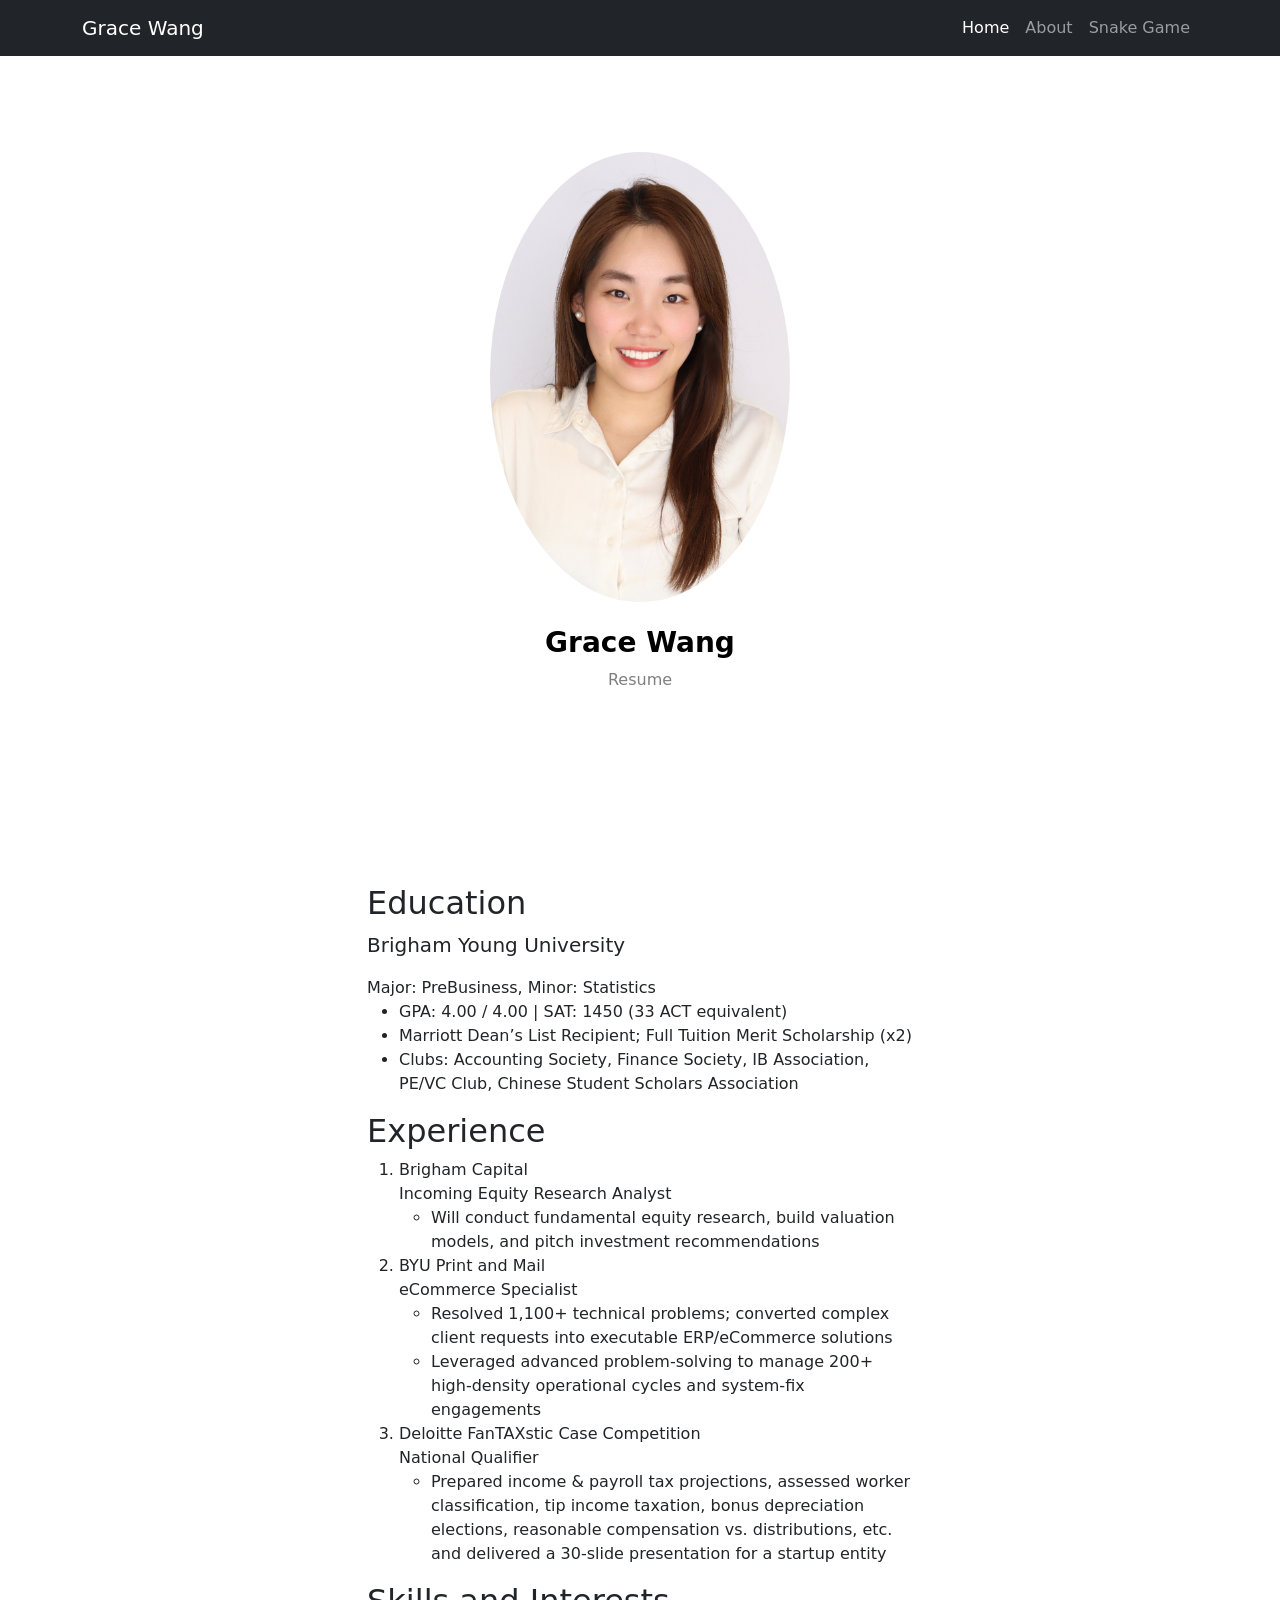
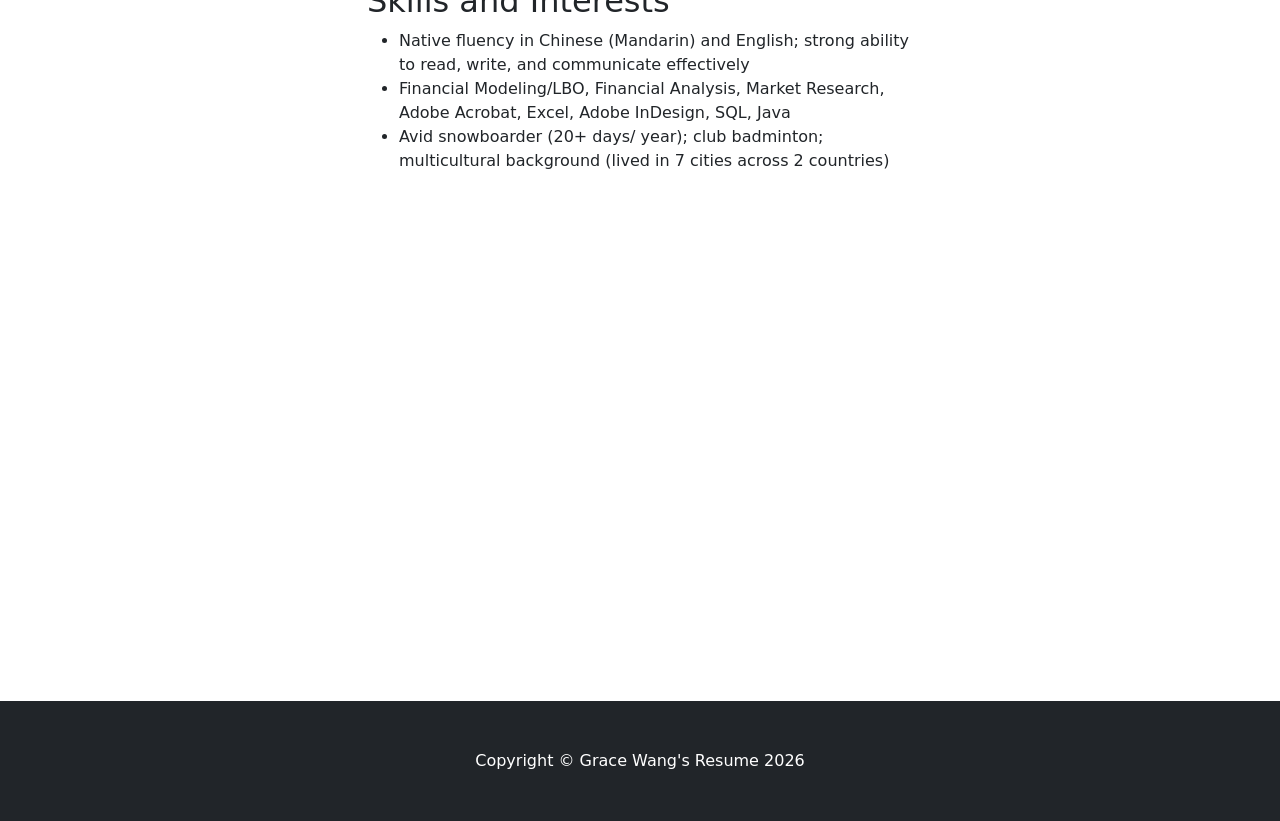
<file: index.html>
<!DOCTYPE html>
<html lang="en">
    <head>
        <meta charset="utf-8" />
        <meta name="viewport" content="width=device-width, initial-scale=1, shrink-to-fit=no" />
        <meta name="description" content="Grace Wang's Resume" />
        <meta name="author" content="Grace Wang" />
        <title>Grace Wang's Resume</title>
        <!-- Favicon-->
        <link rel="icon" type="image/x-icon" href="assets/favicon.ico" />
        <!-- Core theme CSS (includes Bootstrap)-->
        <link href="css/styles.css" rel="stylesheet" />
    </head>
    <body>
        <!-- Responsive navbar-->
        <nav class="navbar navbar-expand-lg navbar-dark bg-dark">
            <div class="container">
                <a class="navbar-brand" href="#!">Grace Wang</a>
                <button class="navbar-toggler" type="button" data-bs-toggle="collapse" data-bs-target="#navbarSupportedContent" aria-controls="navbarSupportedContent" aria-expanded="false" aria-label="Toggle navigation"><span class="navbar-toggler-icon"></span></button>
                <div class="collapse navbar-collapse" id="navbarSupportedContent">
                    <ul class="navbar-nav ms-auto mb-2 mb-lg-0">
                        <!-- go to other sites, the from scratch page and web app -->
                        <li class="nav-item"><a class="nav-link active" aria-current="page" href="#!">Home</a></li>
                        <li class="nav-item"><a class="nav-link" href="other html/about.html">About</a></li>
                        <li class="nav-item"><a class="nav-link" href="other html/snake.html">Snake Game</a></li>
                    </ul>
                </div>
            </div>
        </nav>
        <!-- Header - set the background image for the header in the line below-->
        <header class="py-5 bg-image-full" style="background-image: url(https://i.etsystatic.com/20418175/r/il/69f3cf/5953236171/il_600x600.5953236171_7r95.jpg)">
            <div class="text-center my-5">
                <img class="img-fluid rounded-circle mb-4" width = 300px src= "assets/pfp.jpeg" />
                <h1 class="text-black fs-3 fw-bolder">Grace Wang</h1>
                <p class="text-black-50 mb-0">Resume</p>
            </div>
        </header>
        <!-- Content section-->
        <section class="py-5">
            <div class="container my-5">
                <div class="row justify-content-center">
                    <div class="col-lg-6">
                        <h2>Education</h2>
                        <p class="lead">Brigham Young University</p>
                        <p class="mb-0">
                            Major: PreBusiness, Minor: Statistics <br>
                            <ul>
                                <li>
                                    GPA: 4.00 / 4.00 | SAT: 1450 (33 ACT equivalent)
                                </li>
                                <li>
                                    Marriott Dean’s List Recipient; Full Tuition Merit Scholarship (x2)
                                </li>
                                <li>
                                    Clubs: Accounting Society, Finance Society, IB Association, PE/VC Club, Chinese Student Scholars Association
                                </li>
                            </ul>
                        </p>
                        <h2>Experience</h2>
                        <ol>
                            <li>
                            Brigham Capital
                           </li>
                                Incoming Equity Research Analyst
                                <ul>
                                    <li>
                                        Will conduct fundamental equity research, build valuation models, and pitch investment recommendations
                                    </li>
                                </ul>
                           <li>
                            BYU Print and Mail
                           </li>
                                eCommerce Specialist
                                <ul>
                                    <li>
                                        Resolved 1,100+ technical problems; converted complex client requests into executable ERP/eCommerce solutions
                                    </li>
                                    <li>
                                        Leveraged advanced problem-solving to manage 200+ high-density operational cycles and system-fix engagements
                                    </li>
                                </ul>
                            <li>
                                Deloitte FanTAXstic Case Competition 
                            </li>
                                National Qualifier
                                <ul>
                                    <li>
                                        Prepared income & payroll tax projections, assessed worker classification, tip income taxation, bonus depreciation elections, reasonable compensation vs. distributions, etc. and delivered a 30-slide presentation for a startup entity
                                    </li>
                                </ul>
                        </ol>
                        <h2>Skills and Interests</h2>
                        <ul>
                            <li>
                                Native fluency in Chinese (Mandarin) and English; strong ability to read, write, and communicate effectively 
                            </li>
                            <li>
                                Financial Modeling/LBO, Financial Analysis, Market Research, Adobe Acrobat, Excel, Adobe InDesign, SQL, Java
                            </li>
                            <li>
                                Avid snowboarder (20+ days/ year); club badminton; multicultural background (lived in 7 cities across 2 countries)
                            </li>
                        </ul>
                        
                        
                    </div>
                </div>
            </div>
        </section>
        <!-- Image element - set the background image for the header in the line below-->
        <div class="py-5 bg-image-full" style="background-image: url('https://source.unsplash.com/4ulffa6qoKA/1200x800')">
            <!-- Put anything you want here! The spacer below with inline CSS is just for demo purposes!-->
            <div style="height: 20rem"></div>
        </div>
        <!-- Footer-->
        <footer class="py-5 bg-dark">
            <div class="container"><p class="m-0 text-center text-white">Copyright &copy; Grace Wang's Resume 2026</p></div>
        </footer>
        <!-- Bootstrap core JS-->
        <script src="https://cdn.jsdelivr.net/npm/bootstrap@5.2.3/dist/js/bootstrap.bundle.min.js"></script>
        <!-- Core theme JS-->
        <script src="js/scripts.js"></script>
    </body>
</html>
</file>
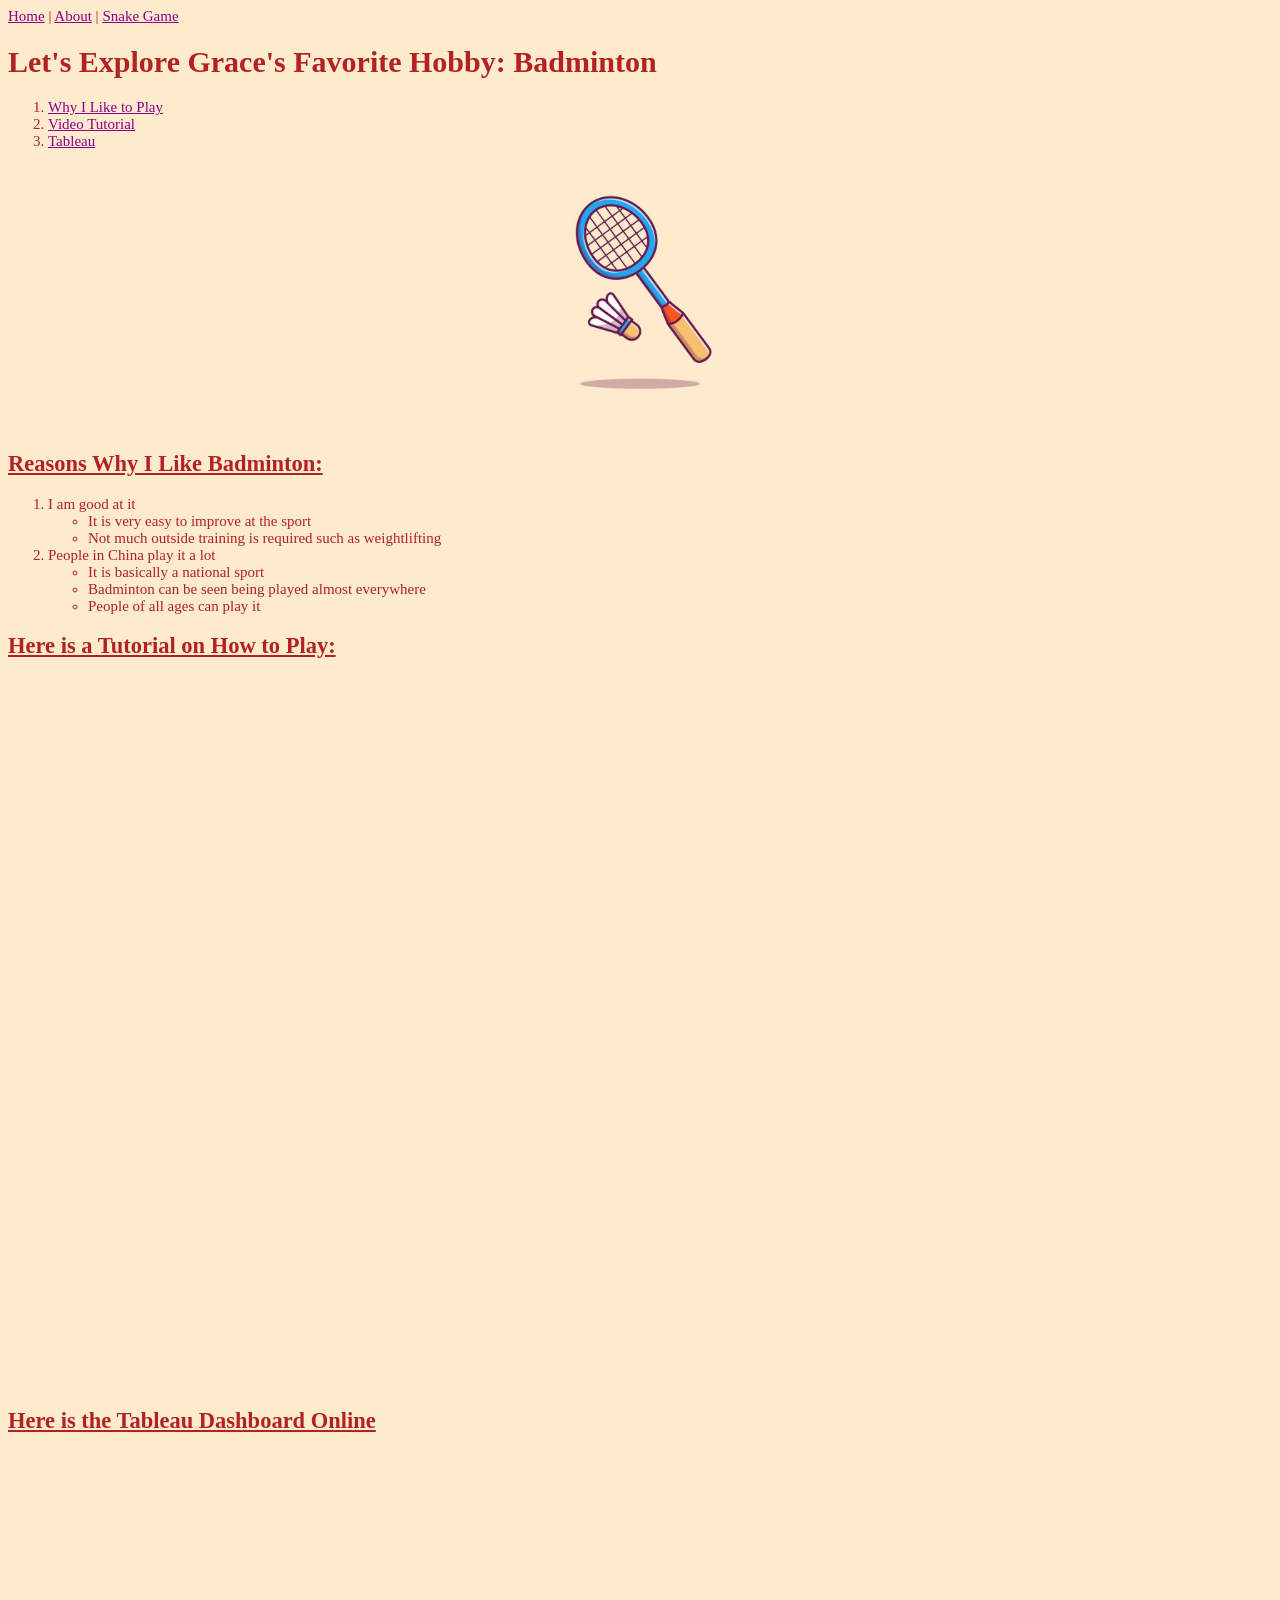
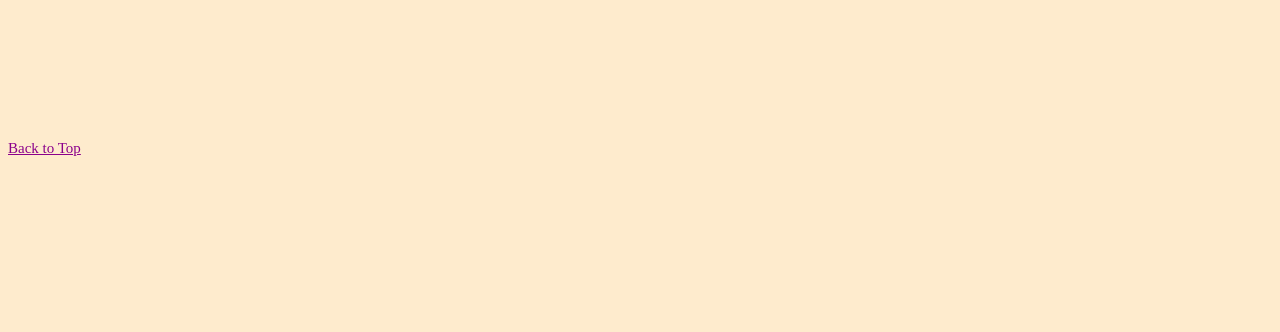
<file: other html/about.html>
<!DOCTYPE html>
<html lang="en">
<head>
    <meta charset="UTF-8">
    <meta name="viewport" content="width=device-width, initial-scale=1.0">
    <title>About</title>
    <link href="../css/aboutstyle.css" rel="stylesheet" />
</head>
<body>
    <a href="../index.html">Home</a>  |  
    <a href="#!">About</a>  | 
    <a href="snake.html">Snake Game</a>
    <h1 id="top">
        Let's Explore Grace's Favorite Hobby: Badminton 
    </h1>
    <ol>
        <li>
            <a href="#reason">Why I Like to Play</a>
        </li>
        <li>
            <a href="#tutorial">
                Video Tutorial
            </a>
        </li>
        <li>
            <a href="#tab">
                Tableau
            </a>
        </li>

    </ol>
        <img class="cenimg" width = 250px src="../assets/badminton.jpg" alt: badminton racket>
        <br>
        <h2 id="reason">
            Reasons Why I Like Badminton:
        </h2>
        <ol>
            <li>
                I am good at it
                <ul>
                    <li>
                        It is very easy to improve at the sport
                    </li>
                    <li>
                        Not much outside training is required such as weightlifting
                    </li>
                </ul>
            </li>
            <li>
                People in China play it a lot
                <ul>
                    <li>
                        It is basically a national sport   
                    </li>
                    <li>
                        Badminton can be seen being played almost everywhere
                    </li>
                    <li>
                        People of all ages can play it
                    </li>
                </ul>
            </li>
        </ol>
    <h2 id="tutorial">
        Here is a Tutorial on How to Play:
    </h2>
    <div class="video-container">
        <iframe 
            width="560" src="https://www.youtube.com/embed/tAS7rOKtpgQ?si=JHpXaU34KHFu5Gom" title="YouTube video player" frameborder="0" allow="accelerometer; autoplay; clipboard-write; encrypted-media; gyroscope; picture-in-picture; web-share" referrerpolicy="strict-origin-when-cross-origin" allowfullscreen>
        </iframe>
    </div> 

    <h2 id="tab">
        Here is the Tableau Dashboard Online
    </h2>
    <div class='tableauPlaceholder' id='viz1776242191198' style='position: relative'><noscript><a href='#'><img alt='Q1 ' src='https:&#47;&#47;public.tableau.com&#47;static&#47;images&#47;Bo&#47;Book1_17762421332030&#47;Q1&#47;1_rss.png' style='border: none' /></a></noscript><object class='tableauViz'  style='display:none;'><param name='host_url' value='https%3A%2F%2Fpublic.tableau.com%2F' /> <param name='embed_code_version' value='3' /> <param name='site_root' value='' /><param name='name' value='Book1_17762421332030&#47;Q1' /><param name='tabs' value='no' /><param name='toolbar' value='yes' /><param name='static_image' value='https:&#47;&#47;public.tableau.com&#47;static&#47;images&#47;Bo&#47;Book1_17762421332030&#47;Q1&#47;1.png' /> <param name='animate_transition' value='yes' /><param name='display_static_image' value='yes' /><param name='display_spinner' value='yes' /><param name='display_overlay' value='yes' /><param name='display_count' value='yes' /><param name='language' value='en-US' /><param name='filter' value='publish=yes' /></object></div>                <script type='text/javascript'>                    var divElement = document.getElementById('viz1776242191198');                    var vizElement = divElement.getElementsByTagName('object')[0];                    vizElement.style.width='100%';vizElement.style.height=(divElement.offsetWidth*0.75)+'px';                    var scriptElement = document.createElement('script');                    scriptElement.src = 'https://public.tableau.com/javascripts/api/viz_v1.js';                    vizElement.parentNode.insertBefore(scriptElement, vizElement);                </script>
        <p>&nbsp;</p>
        <p>&nbsp;</p>
        <p>&nbsp;</p>
        <p>&nbsp;</p>
        <p>&nbsp;</p>
        <p>&nbsp;</p>
        <p>&nbsp;</p>
        <p>&nbsp;</p>
        <p>&nbsp;</p>
        <a href="#top">Back to Top</a>
        <p>&nbsp;</p>
        <p>&nbsp;</p>
        <p>&nbsp;</p>
        <p>&nbsp;</p>
        <p>&nbsp;</p>
</body>
</html>
</file>
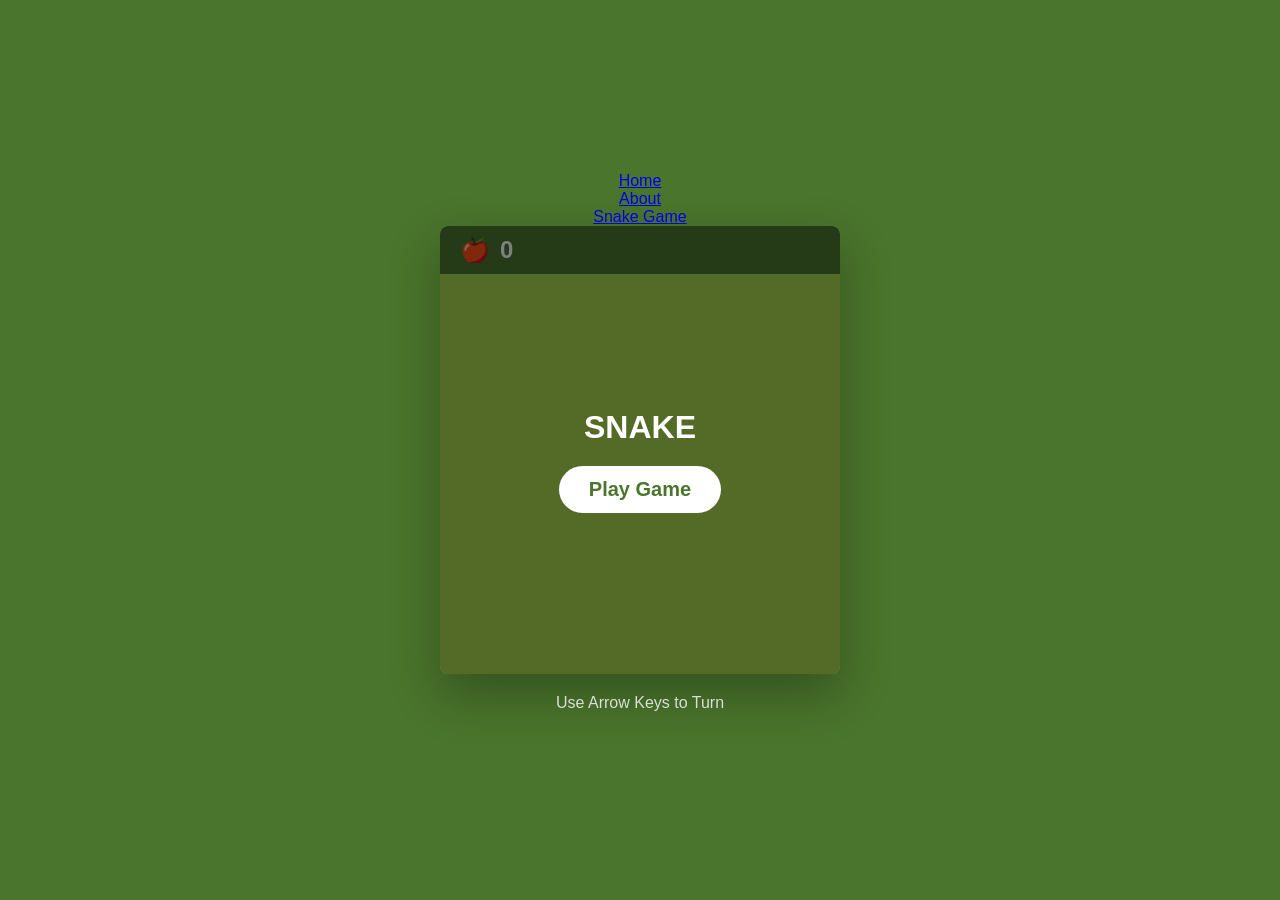
<file: other html/snake.html>
<!DOCTYPE html>
<html lang="en">
<head>
    <meta charset="UTF-8">
    <meta name="viewport" content="width=device-width, initial-scale=1.0">
    <title>Modern Snake Game</title>
    <a href="../index.html">Home</a>
    <a href="about.html">About</a>
    <a href="#!">Snake Game</a>
    <style>
        :root {
            --bg-color: #4A752C;
            --board-light: #AAD751;
            --board-dark: #A2D149;
            --snake-head: #4E7CF6;
            --snake-body: #578A32;
            --apple: #E91E63;
        }

        body {
            display: flex;
            flex-direction: column;
            align-items: center;
            justify-content: center;
            height: 100vh;
            margin: 0;
            background-color: var(--bg-color);
            font-family: 'Segoe UI', Tahoma, Geneva, Verdana, sans-serif;
            color: white;
        }

        #game-container {
            position: relative;
            box-shadow: 0 20px 50px rgba(0,0,0,0.3);
            border-radius: 8px;
            overflow: hidden;
            background-color: var(--board-light);
        }

        #score-board {
            width: 100%;
            background-color: #4A752C;
            display: flex;
            align-items: center;
            padding: 10px 20px;
            box-sizing: border-box;
            font-size: 24px;
            font-weight: bold;
        }

        canvas {
            display: block;
        }

        .overlay {
            position: absolute;
            top: 0;
            left: 0;
            width: 100%;
            height: 100%;
            background: rgba(0, 0, 0, 0.5);
            display: flex;
            flex-direction: column;
            align-items: center;
            justify-content: center;
            z-index: 10;
        }

        button {
            padding: 12px 30px;
            font-size: 20px;
            background-color: #ffffff;
            color: #4A752C;
            border: none;
            border-radius: 50px;
            cursor: pointer;
            font-weight: bold;
            transition: transform 0.2s;
        }

        button:hover {
            transform: scale(1.1);
        }

        .hidden {
            display: none;
        }
    </style>
</head>
<body>

    <div id="game-container">
        <div id="score-board">
            <span id="apple-icon" style="margin-right: 10px;">🍎</span>
            <span id="score">0</span>
        </div>
        
        <canvas id="gameCanvas" width="400" height="400"></canvas>

        <div id="start-screen" class="overlay">
            <h1 style="margin-bottom: 20px;">SNAKE</h1>
            <button onclick="startGame()">Play Game</button>
        </div>

        <div id="game-over-screen" class="overlay hidden">
            <h2 style="margin-bottom: 10px;">Game Over!</h2>
            <button onclick="startGame()">Try Again</button>
        </div>
    </div>

    <p style="margin-top: 20px; opacity: 0.8;">Use Arrow Keys to Turn</p>

    <script>
        const canvas = document.getElementById("gameCanvas");
        const ctx = canvas.getContext("2d");
        const scoreElement = document.getElementById("score");
        const startScreen = document.getElementById("start-screen");
        const gameOverScreen = document.getElementById("game-over-screen");

        const gridSize = 20;
        const tileCount = canvas.width / gridSize;

        let score = 0;
        let dx = 0;
        let dy = 0;
        let snake = [];
        let apple = { x: 5, y: 5 };
        let gameSpeed = 200;
        let gameLoop;

        function startGame() {
            // Reset variables
            snake = [
                { x: 10, y: 10 },
                { x: 10, y: 11 },
                { x: 10, y: 12 }
            ];
            dx = 0;
            dy = -1;
            score = 0;
            scoreElement.innerText = score;
            
            startScreen.classList.add("hidden");
            gameOverScreen.classList.add("hidden");

            if (gameLoop) clearInterval(gameLoop);
            gameLoop = setInterval(draw, gameSpeed);
        }

        function draw() {
            moveSnake();
            if (checkGameOver()) return;

            drawBoard();
            drawApple();
            drawSnake();
        }

        function drawBoard() {
            for (let row = 0; row < tileCount; row++) {
                for (let col = 0; col < tileCount; col++) {
                    if ((row + col) % 2 === 0) {
                        ctx.fillStyle = "#AAD751";
                    } else {
                        ctx.fillStyle = "#A2D149";
                    }
                    ctx.fillRect(col * gridSize, row * gridSize, gridSize, gridSize);
                }
            }
        }

        function drawSnake() {
            snake.forEach((part, index) => {
                // Head is a different color
                ctx.fillStyle = index === 0 ? "#4E7CF6" : "#578A32";
                
                // Rounded snake body
                ctx.beginPath();
                ctx.roundRect(part.x * gridSize + 1, part.y * gridSize + 1, gridSize - 2, gridSize - 2, 5);
                ctx.fill();

                // Add eyes to the head
                if (index === 0) {
                    ctx.fillStyle = "white";
                    ctx.beginPath();
                    ctx.arc(part.x * gridSize + 6, part.y * gridSize + 6, 2, 0, Math.PI * 2);
                    ctx.arc(part.x * gridSize + 14, part.y * gridSize + 6, 2, 0, Math.PI * 2);
                    ctx.fill();
                }
            });
        }

        function moveSnake() {
            const head = { x: snake[0].x + dx, y: snake[0].y + dy };
            snake.unshift(head);

            if (head.x === apple.x && head.y === apple.y) {
                score += 1;
                scoreElement.innerText = score;
                placeApple();
            } else {
                snake.pop();
            }
        }

        function placeApple() {
            apple.x = Math.floor(Math.random() * tileCount);
            apple.y = Math.floor(Math.random() * tileCount);
            
            // Don't spawn apple on snake body
            snake.forEach(part => {
                if (part.x === apple.x && part.y === apple.y) placeApple();
            });
        }

        function drawApple() {
            ctx.fillStyle = "#E91E63";
            ctx.beginPath();
            ctx.arc(apple.x * gridSize + gridSize/2, apple.y * gridSize + gridSize/2, gridSize/2 - 2, 0, Math.PI * 2);
            ctx.fill();
            
            // Leaf
            ctx.fillStyle = "#4A752C";
            ctx.fillRect(apple.x * gridSize + gridSize/2 - 1, apple.y * gridSize + 2, 2, 4);
        }

        function checkGameOver() {
            const head = snake[0];
            
            // Wall collision
            const hitWall = head.x < 0 || head.x >= tileCount || head.y < 0 || head.y >= tileCount;
            
            // Self collision
            let hitSelf = false;
            for (let i = 1; i < snake.length; i++) {
                if (snake[i].x === head.x && snake[i].y === head.y) hitSelf = true;
            }

            if (hitWall || hitSelf) {
                clearInterval(gameLoop);
                gameOverScreen.classList.remove("hidden");
                return true;
            }
            return false;
        }

        window.addEventListener("keydown", e => {
            switch (e.key) {
                case "ArrowUp": if (dy !== 1) { dx = 0; dy = -1; } break;
                case "ArrowDown": if (dy !== -1) { dx = 0; dy = 1; } break;
                case "ArrowLeft": if (dx !== 1) { dx = -1; dy = 0; } break;
                case "ArrowRight": if (dx !== -1) { dx = 1; dy = 0; } break;
            }
        });
    </script>
</body>
</html>
</file>
<file: css/aboutstyle.css>
body{
    font-family: Georgia, 'Times New Roman', Times, serif;
    font-size: 15px;
    color: firebrick;
    background-color: #feebcd;
}

a{
    color: darkmagenta;
}

a:hover{
    font-weight: bold;
    font-size: 18px;
}

h2{
    text-decoration: underline;
}

.cenimg{
    display: block;
    margin: 0 auto;
}

.video-container {
  position: relative;
  width: 100%;
  padding-bottom: 56.25%; /* 16:9 aspect ratio */
}

.video-container iframe {
  position: absolute;
  top: 0;
  left: 0;
  width: 50%;
  height: 50%;
  border: 0;
}
</file>
